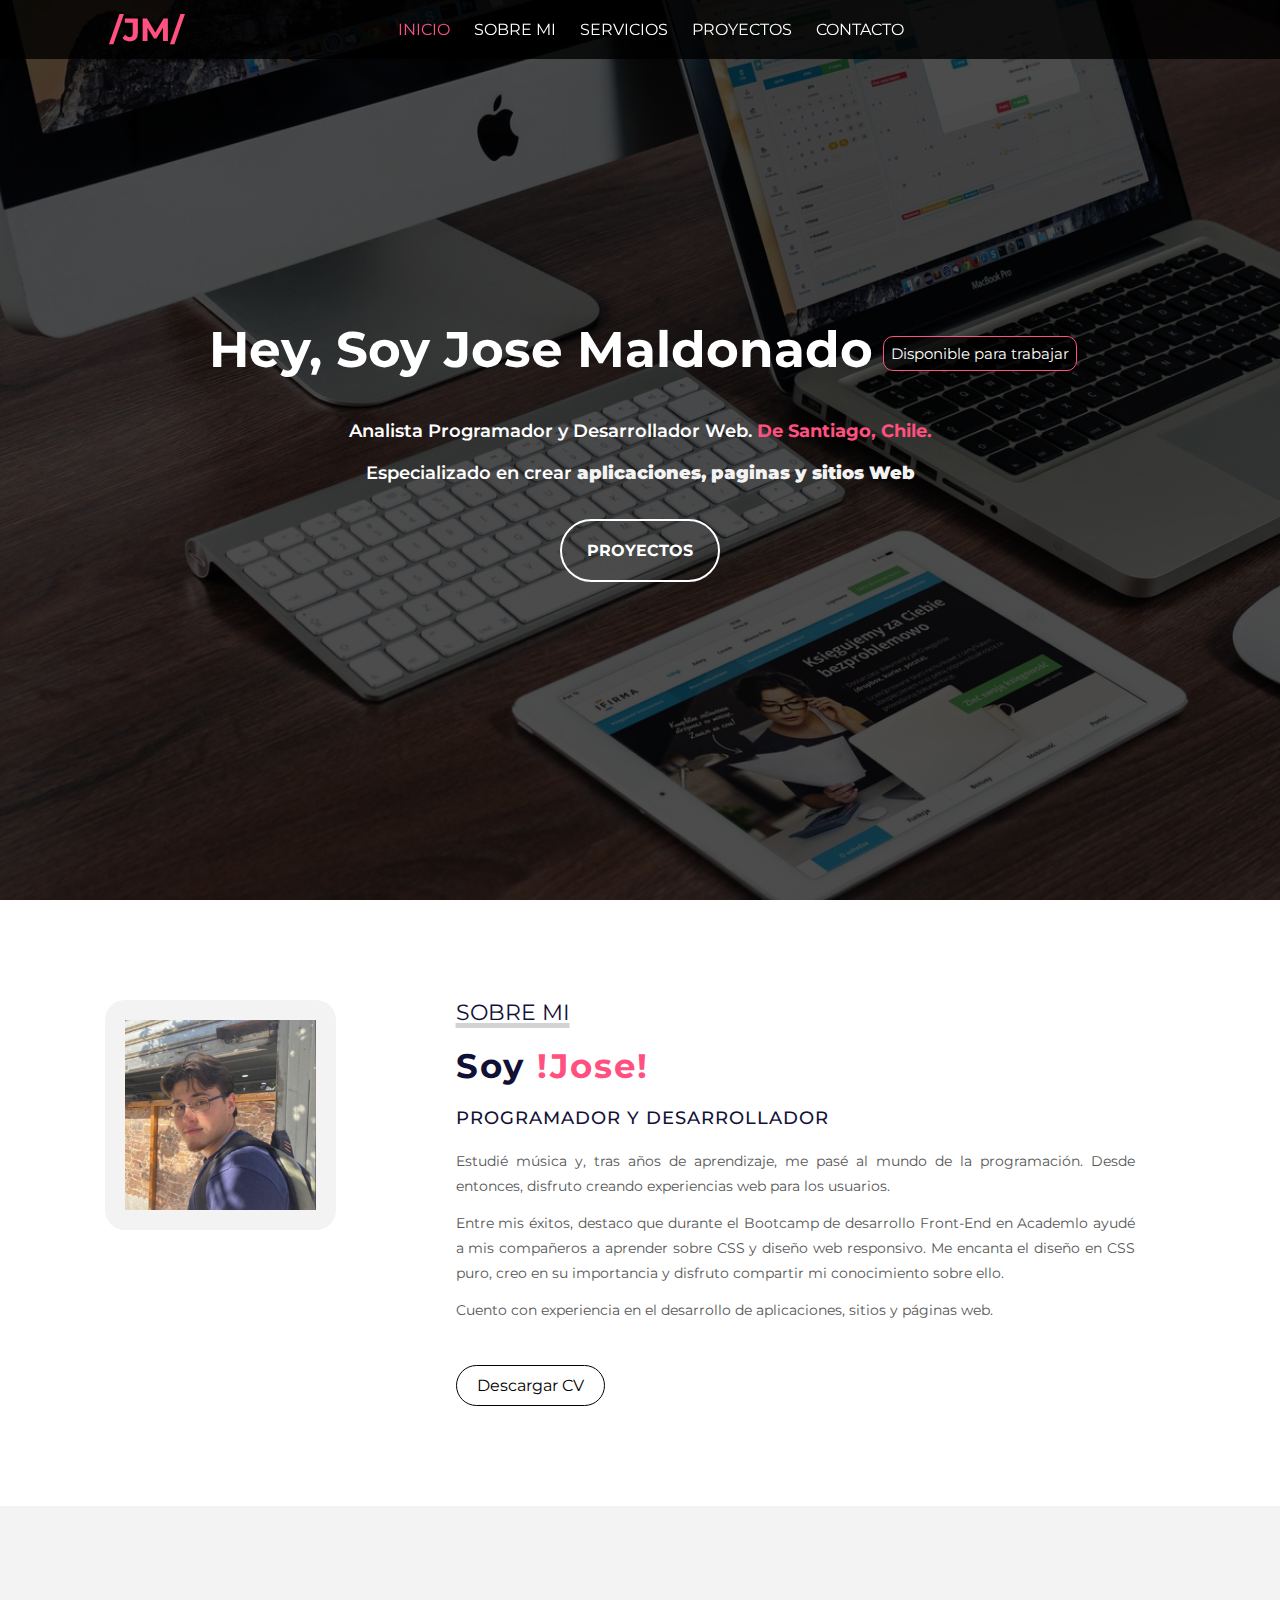
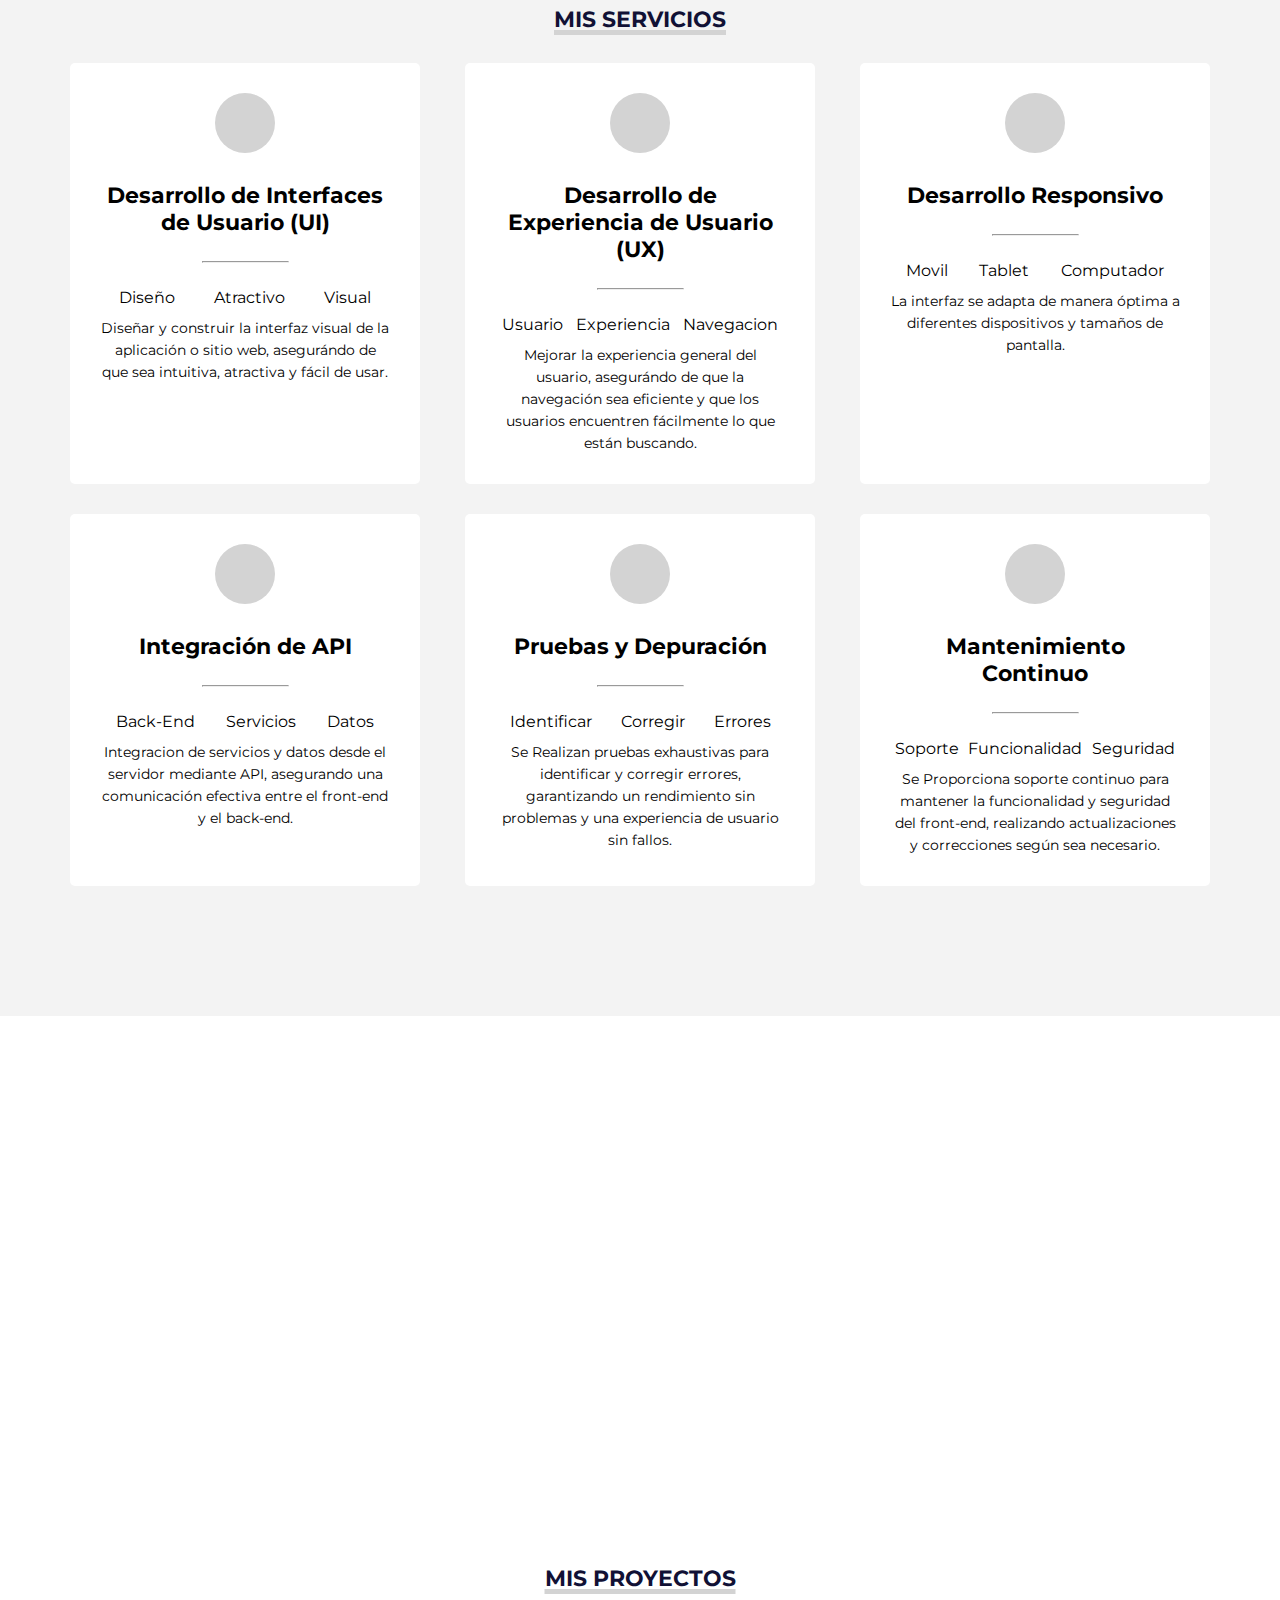
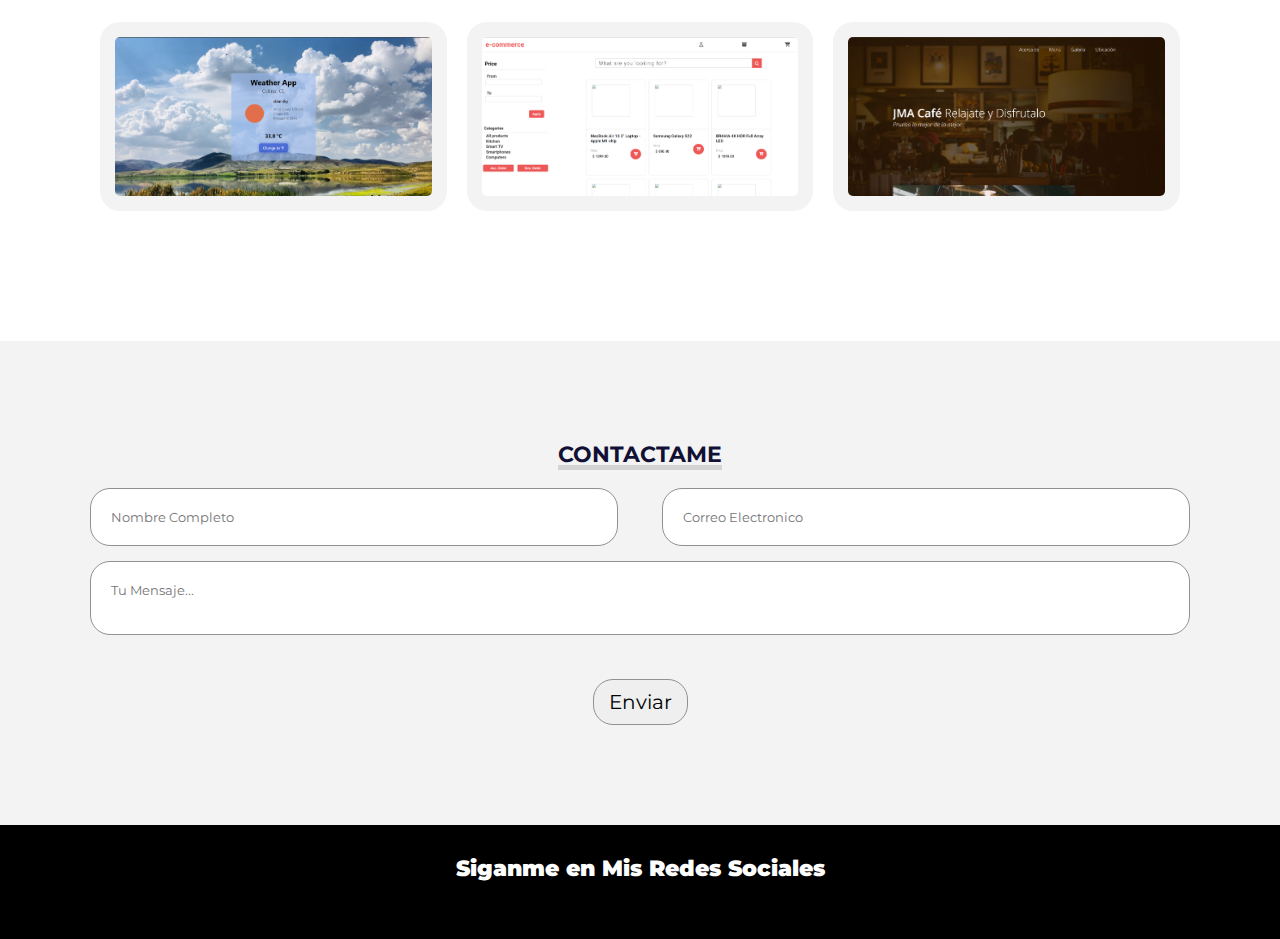
<file: index.html>
<!DOCTYPE html>
<html lang="es">

<head>
    <meta charset="UTF-8">
    <meta http-equiv="X-UA-Compatible" content="IE=edge">
    <meta name="viewport" content="width=device-width, initial-scale=1.0 user-scalable=no">
    <link rel="stylesheet" href="https://cdnjs.cloudflare.com/ajax/libs/font-awesome/6.1.1/css/all.min.css" integrity="sha512-KfkfwYDsLkIlwQp6LFnl8zNdLGxu9YAA1QvwINks4PhcElQSvqcyVLLD9aMhXd13uQjoXtEKNosOWaZqXgel0g==" crossorigin="anonymous" referrerpolicy="no-referrer"/>
    <link rel="shortcut icon" href="./img/lenguaje-de-codificacion.png" type="image/x-icon">
    <link rel="stylesheet" href="estilo.css">
    <title>JM Desarrollador Web</title>
</head>

<body>
    <!-- SECCION I N I C I O -->
    <section id="inicio">
        <div class="contenido">
            <header>
                <div class="contenido-header">
                    <h1>/JM/</h1>
                    <nav id="nav" class="">
                        <ul id="links">
                            <li><a href="#inicio" class="seleccionado" onclick="seleccionar(this)">INICIO</a></li>
                            <li><a href="#sobremi" onclick="seleccionar(this)">SOBRE MI</a></li>
                            <li><a href="#servicios" onclick="seleccionar(this)">SERVICIOS</a></li>
                            <li><a href="#portfolio" onclick="seleccionar(this)">PROYECTOS</a></li>
                            <li><a href="#contacto" onclick="seleccionar(this)">CONTACTO</a></li>
                        </ul>
                    </nav>

                    <!-- Icono del menu responsive -->
                    <div id="icono-nav" onclick="responsiveMenu()">
                        <i class="fa-solid fa-bars"></i>
                    </div>

                    

                    <div class="redes">
                        <a href="https://www.facebook.com/josealejandro.maldonadoarteaga?mibextid=YMEMSu"><i class="fa-brands fa-facebook"></i></a>
                        <a href="https://www.instagram.com/jmaldo_22?igsh=anRmM3hreHpjdjA4&utm_source=qr"><i class="fa-brands fa-instagram-square"></i></a>
                        <a href="https://www.linkedin.com/in/jose-maldonado-648987256?utm_source=share&utm_campaign=share_via&utm_content=profile&utm_medium=ios_app"><i class="fa-brands fa-linkedin"></i></a>
                        <a href="https://github.com/jama2210"><i class="fa-brands fa-github"></i></a>
                    </div>
                </div>
            </header>
            <div class="presentacion">
                <p class="bienvenida"></p>
                <div>
                    <h2>Hey, Soy Jose Maldonado </h2>
                    <span>Disponible para trabajar</span>
                </div>
                
                <p class="descripcion">Analista Programador y Desarrollador Web. <span>De Santiago, Chile.</span></p>
                <p class="descripcion">Especializado en crear <span class="web-text">aplicaciones, paginas y sitios Web</span></p>

                <a href="#portfolio">Proyectos</a>
            </div>
        </div>
    </section>

    <!-- SECCION S O B R E M I -->
    <section id="sobremi">
        <div class="contenedor-foto">
            <img src="img/yo2.png" alt="">
        </div>
        <div class="sobremi">
            <p class="titulo-seccion">Sobre Mi</p>
            <h2>Soy <span>!Jose!</span> </h2>
            <h3>Programador y Desarrollador</h3>
            <p>
                Estudié música y, tras años de aprendizaje, me pasé al mundo de la programación. Desde entonces, disfruto creando experiencias web para los usuarios.
            </p>
            <p>
                Entre mis éxitos, destaco que durante el Bootcamp de desarrollo Front-End en Academlo ayudé a mis compañeros a aprender sobre CSS y diseño web responsivo. Me encanta el diseño en CSS puro, creo en su importancia y disfruto compartir mi conocimiento sobre ello.
            </p>
            <p>
                Cuento con experiencia en el desarrollo de aplicaciones, sitios y páginas web.
            </p>
            <a href="./docs/Curriculum Maldonado arteaga.pdf">Descargar CV</a>

            <!-- <a href="https://drive.google.com/file/d/1uArrLIgLbne7kwqLqXZjBZoNADlcc2R_/view?usp=sharing">Descargar CV</a> -->
        </div>
    </section>

    <!-- SECCION S E R V I C I O S -->
    <section id="servicios">
        <h3 class="titulo-seccion">MIS SERVICIOS</h3>
        <div class="fila">
            <div class="servicio">
                <span class="icono"> <i class="fa-solid fa-user"></i></span>
                <h4>Desarrollo de Interfaces de Usuario (UI)</h4>
                <hr>
                <ul class="servicios-tag">
                    <li>Diseño</li>
                    <li>Atractivo</li>
                    <li>Visual</li>
                </ul>
                <p>
                    Diseñar y construir la interfaz visual de la aplicación o sitio web,
                    asegurándo de que sea intuitiva, atractiva y fácil de usar.
                </p>
            </div>
            <div class="servicio">
                <span class="icono"><i class="fa-solid fa-computer"></i></span>
                <h4>Desarrollo de Experiencia de Usuario (UX)</h4>
                <hr>
                <ul class="servicios-tag">
                    <li>Usuario</li>
                    <li>Experiencia</li>
                    <li>Navegacion</li>
                </ul>
                <p>
                    Mejorar la experiencia general del usuario, asegurándo de que la navegación sea eficiente
                    y que los usuarios encuentren fácilmente lo que están buscando.
                </p>
            </div>
            <div class="servicio">
                <span class="icono"><i class="fa-solid fa-mobile-screen-button"></i></i></span>
                <h4>Desarrollo Responsivo</h4>
                <hr>
                <ul class="servicios-tag">
                    <li>Movil</li>
                    <li>Tablet</li>
                    <li>Computador</li>
                </ul>
                <p>
                    La interfaz se adapta de manera óptima
                    a diferentes dispositivos y tamaños de pantalla.
                </p>
            </div>
        </div>
        <div class="fila">
            <div class="servicio">
                <span class="icono"><i class="fa-solid fa-server"></i></span>
                <h4>Integración de API</h4>
                <hr>
                <ul class="servicios-tag">
                    <li>Back-End</li>
                    <li>Servicios</li>
                    <li>Datos</li>
                </ul>
                <p>
                    Integracion de servicios y datos desde el servidor mediante API, 
                    asegurando una comunicación efectiva entre el front-end y el back-end.
                </p>
            </div>
            <div class="servicio">
                <span class="icono"><i class="fa-regular fa-file-excel"></i> </span>
                <h4>Pruebas y Depuración</h4>
                <hr>
                <ul class="servicios-tag">
                    <li>Identificar</li>
                    <li>Corregir</li>
                    <li>Errores</li>
                </ul>
                <p>
                    Se Realizan pruebas exhaustivas para identificar y corregir errores, garantizando
                    un rendimiento sin problemas y una experiencia de usuario sin fallos.
                </p>
            </div>
            <div class="servicio">
                <span class="icono"><i class="fa-solid fa-screwdriver-wrench"></i></span>
                <h4>Mantenimiento Continuo</h4>
                <hr>
                <ul class="servicios-tag">
                    <li>Soporte</li>
                    <li>Funcionalidad</li>
                    <li>Seguridad</li>
                </ul>
                <p>
                    Se Proporciona soporte continuo
                    para mantener la funcionalidad y seguridad del 
                    front-end, realizando actualizaciones y correcciones 
                    según sea necesario.
                </p>
            </div>
        </div>
    </section>

    <!-- SECCION H A B I L I D A D E S -->
    <div class="contenedor-skills" id="skills">
        <h3>HABILIDADES </h3>
        <div class="skill">
            <div class="info">
                <p> <span class="lista"> </span>Html, Css</p>
            </div>

            <!-- <div class="barra">
                <div class="" id="html"></div>
            </div> -->
        </div>
        <div class="skill">
            <div class="info">
                <p> <span class="lista"> </span>JavaScript, C#, PHP</p>
            </div>

        </div>

        <div class="skill">
            <div class="info">
                <p> <span class="lista"> </span>React, .NET, Bootstrap, jQuery, SASS</p>
            </div>
        </div>

        <div class="skill">
            <div class="info">
                <p> <span class="lista"> </span>Git, GitHub, WordPress</p>
            </div>
        </div>
    </div>

    <!-- SECCION PORTAFOLIO -->
    <section id="portfolio">
        <h3 class="titulo-seccion">Mis Proyectos</h3>
        <div class="fila">
            <div class="proyecto">
                <div class="overlay"></div>
                <img src="img/clima.png" alt="">
                <div class="info">
                    <h4> <a href="https://weatherapprejs.netlify.app">Ver Demo</a> </h4>
                    <p> <a href="https://github.com/jama2210/mi-segunda-app-react">Ver Repositorio</a> </p>
                </div>
            </div>
            <div class="proyecto">
                <div class="overlay"></div>
                <img src="img/ecomerce.png" alt="">
                <div class="info">
                    <h4> <a href="https://ecommerce-react-vitejs.netlify.app">Ver Demo</a> </h4>
                    <p> <a href="https://github.com/jama2210/ultimo_entregable">Ver Repositorio</a> </p>
                </div>
            </div>
            <div class="proyecto">
                <div class="overlay"></div>
                <img src="img/cafe.png" alt="">
                <div class="info">
                    <h4> <a href="https://jma-cafe.netlify.app">Ver Demo</a> </h4>
                    <p> <a href="https://github.com/jama2210/jma-cafe">Ver Repositorio</a> </p>
                </div>
            </div>
        </div>
        
        </div>
    </section>

    <!-- SECCTION C O N T A C T O -->
    <section id="contacto">
        <h3 class="titulo-seccion">Contactame</h3>
        <div class="contenedor-form">

            <form action="./pages/exitoMensaje.html" name="contact" method="post" netlify>

                <input type="hidden" name="Mensaje" value="Jose, has recibido un nuevo mensaje desde el formulario de tu pagina: portafolio-jmaldo.netlify.app" />
                <div class="fila mitad">
                    <input type="text" name="nombre" placeholder="Nombre Completo" class="input-mitad" required>
                    <input type="email" name="correo" placeholder="Correo Electronico" class="input-mitad" required>
                </div>

                <div class="fila">
                    <textarea name="mensaje" id="" placeholder="Tu Mensaje..." class="input-full" required></textarea>
                </div>

                <div data-netlify-recaptcha="true" class="recapcha"></div>

                <input type="submit" value="Enviar" class="btn-enviar">
            </form>

        </div>
    </section>

    <!-- SECCION FOOTER -->
    <footer>
        <p>Siganme en Mis Redes Sociales</p>
        <div class="redes-footer">
            <a href="https://www.facebook.com/josealejandro.maldonadoarteaga?mibextid=YMEMSu"><i class="fa-brands fa-facebook"></i></a>
            <a href="https://www.instagram.com/jmaldo_22?igsh=anRmM3hreHpjdjA4&utm_source=qr"><i class="fa-brands fa-instagram-square"></i></a>
            <a href="https://www.linkedin.com/in/jose-maldonado-648987256?utm_source=share&utm_campaign=share_via&utm_content=profile&utm_medium=ios_app"><i class="fa-brands fa-linkedin"></i></a>
        </div>

    </footer>

    <script src="script.js"></script>
</body>

</html>
</file>
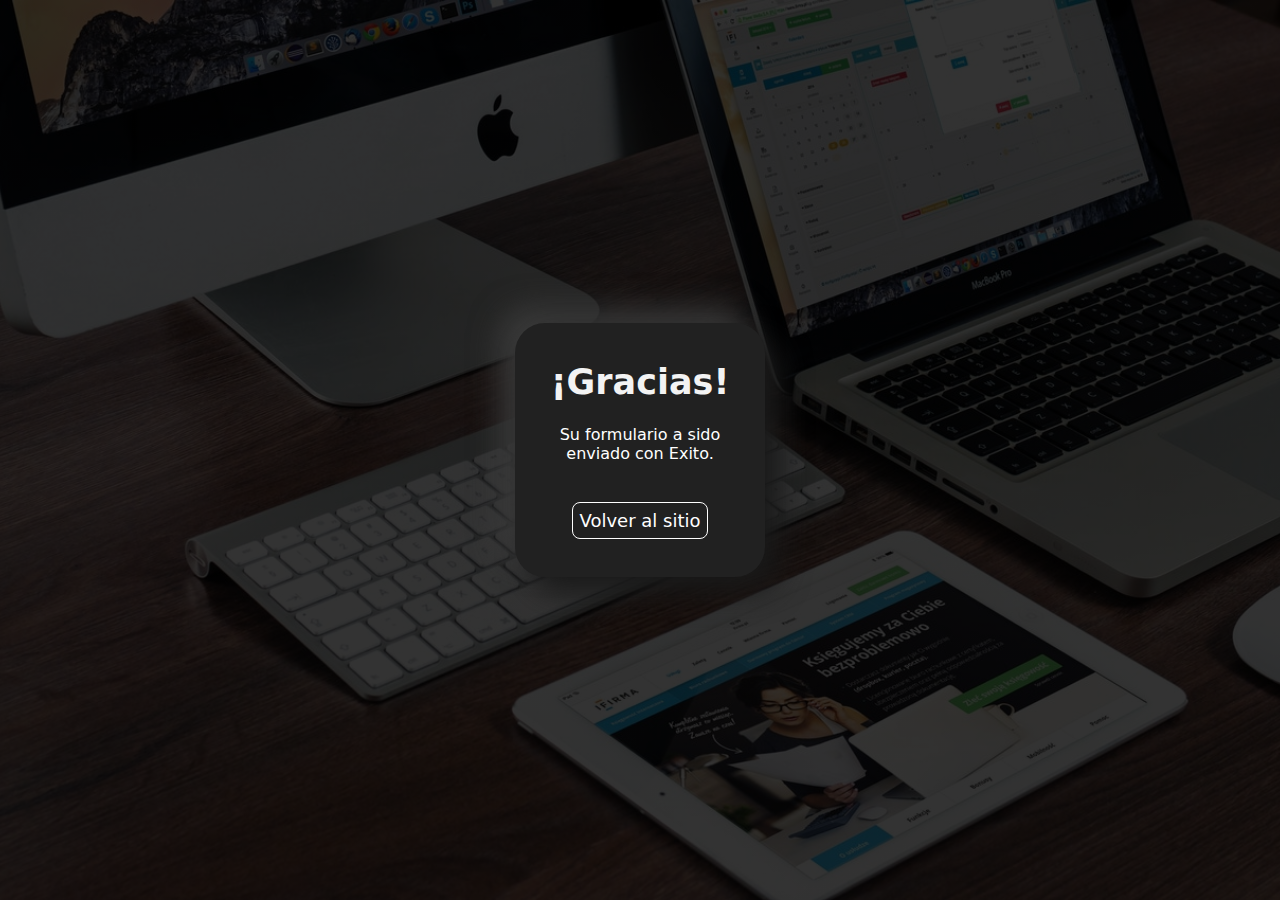
<file: pages/exitoMensaje.html>
<!DOCTYPE html>
<html lang="es">
<head>
    <meta charset="UTF-8">
    <meta name="viewport" content="width=device-width, initial-scale=1.0">
    <title>Mensaje Enviado</title>
    <link rel="shortcut icon" href="/img/lenguaje-de-codificacion.png" type="image/x-icon">
    <link rel="stylesheet" href="/styles/succes.css">
</head>
<body>
    <div class="container">
        <article class="succes">
            <h2 class="titulo">¡Gracias!</h2>
            <p class="mensaje">Su formulario a sido enviado con Exito.</p>
            <a class="site" href="/index.html">Volver al sitio</a>
        </article>
    </div>
</body>
</html>
</file>
<file: estilo.css>
@import url('https://fonts.googleapis.com/css2?family=Montserrat:wght@200;300;400;500;600&display=swap');
        * {
            margin: 0;
            padding: 0;
            box-sizing: border-box;
            font-family: 'Montserrat';
        }
        
        html {
            scroll-behavior: smooth;
        }
        /* *********************/
        /* seccion I N I C I O */
        /* *********************/
        
        #inicio {
            background: linear-gradient( rgba(0, 0, 0, .7), rgba(0, 0, 0, .7)), url("img/fondo-inicio.jpg");
            background-size: cover;
            background-position: center center;
            height: 100vh;
        }
        
        #inicio .contenido header {
            background-color: rgba(0, 0, 0, .8);
            position: fixed;
            width: 100%;
            z-index: 100;
            top: 0;
        }
        
        #inicio .contenido header .contenido-header {
            max-width: 1100px;
            margin: auto;
            display: flex;
            justify-content: space-between;
            align-items: center;
            padding: 10px 20px;
        }
        
        #inicio .contenido header .contenido-header h1 {
            text-align: center;
            color: #ff5080;
            transition: all .5s ease;
        }

        #inicio .contenido header .contenido-header h1:hover {
            transform: scale(1.1);
        }

        #inicio .contenido header .contenido-header nav ul {
            list-style: none;
            display: flex;
            align-items: center;
        }
        
        #inicio .contenido header .contenido-header nav ul li a {
            text-decoration: none;
            font-weight: 900;
            color: #fff;
            margin: 0 12px;
            font-weight: 400;
            transition: .5s;
        }
        
        #inicio .contenido header .contenido-header nav ul li a:hover {
            color: #ff5080;
        }
        
        #inicio .contenido header .contenido-header .redes a {
            text-decoration: none;
            color: #fff;
            display: inline-block;
            margin-left: 10px;
            font-size: 18px;
            transition: all .5s ease;
        }
        
        #inicio .contenido header .contenido-header .redes a:hover {
            color: #ff5080;
            transform: scale(1.1);
        }
        
        #inicio .contenido header .contenido-header .seleccionado {
            color: #ff5080;
        }
        
        #inicio .contenido .presentacion {
            max-width: 1100px;
            height: 100vh;
            margin: auto;
            color: #fff;
            display: flex;
            flex-direction: column;
            align-items: center;
            justify-content: center;
        }
        
        #inicio .contenido .presentacion .bienvenida {
            font-size: 55px;
            font-weight: bolder;
            margin-bottom: 20px;
            text-transform: uppercase;
            letter-spacing: 5px;
        }

        #inicio .contenido .presentacion div {
            display: flex;
            flex-direction: row;
            justify-content: space-between;
            gap: 5px;
        }
        
        #inicio .contenido .presentacion div h2 {
            font-size: 50px;
            padding: 5px;
            margin-bottom: 25px;
            text-align: center;
        }
        
        #inicio .contenido .presentacion div span {
            font-size: 15px;
            color: #ffffff;
            border: 1.8px solid #ff5080;
            padding: 7px;
            max-height: 35px;
            margin-top: 22px;
            border-radius: 10px;
            background: rgba(0, 0, 0, .7);
            transition: all .5s ease;
        }

        #inicio .contenido .presentacion div span:hover {
            transform: scale(0.9);
        }
        
        #inicio .contenido .presentacion .descripcion {
            max-width: 700px;
            margin: 10px auto;
            font-weight: 600;
            font-size: 18px;
            text-align: center;
        }

        #inicio .contenido .presentacion .descripcion .web-text {
            font-weight: 900;
            color: #f3f3f3;
        }

        #inicio .contenido .presentacion .descripcion span {
            color: #ff5080;
            font-weight: 700;
        }
        
        #inicio .contenido .presentacion a {
            text-decoration: none;
            display: inline-block;
            margin: 25px;
            padding: 20px 25px;
            border: 2px solid #fff;
            border-radius: 50px;
            color: #fff;
            font-weight: bold;
            text-transform: uppercase;
            transition: .5s;
        }
        
        #inicio .contenido .presentacion a:hover {
            background-color: #ff5080;
        }
        
        #icono-nav {
            color: #fff;
            display: none;
        }
        /* *********************/
        /* seccion S O B R E  M I */
        /* *********************/
        
        #sobremi {
            max-width: 1100px;
            margin: auto;
            padding: 100px 15px;
            color: #111135;
            display: flex;
        }
        
        #sobremi .contenedor-foto {
            max-width: 400px;
            margin-right: 80px;
        }
        
        #sobremi .contenedor-foto img {
            padding: 20px;
            width: 100%;
            border-radius: 20px;
            background-color: #f3f3f3;
        }
        
        #sobremi .sobremi {
            margin: 0 40px;
        }
        
        #sobremi .sobremi .titulo-seccion {
            font-size: 22px;
            text-transform: uppercase;
            color: #111135;
            text-decoration: underline;
            text-decoration-color: #d3d3d3;
            text-decoration-thickness: 5px;
        }
        
        #sobremi .sobremi h2 {
            font-size: 34px;
            font-weight: bold;
            margin: 20px 0;
            letter-spacing: 2px;
        }
        
        #sobremi .sobremi h2 span {
            color: #ff5080;
        }
        
        #sobremi .sobremi h3 {
            font-size: 18px;
            font-weight: 500;
            text-transform: uppercase;
            margin-bottom: 20px;
            letter-spacing: 1px;
        }
        
        #sobremi .sobremi p {
            font-size: 14px;
            line-height: 25px;
            color: #565656;
            margin-bottom: 12px;
            text-align: justify;
        }
        
        #sobremi .sobremi a {
            display: inline-block;
            text-decoration: none;
            color: #000;
            border-radius: 30px;
            border: 1px solid #000;
            padding: 10px 20px;
            margin-top: 30px;
            transition: .5s;
        }
        
        #sobremi .sobremi a:hover {
            background-color: #ff5080;
            color: #fff;
        }
        /* *********************/
        /* seccion S E R V I C I O S */
        /* *********************/
        
        #servicios {
            padding: 100px 15px;
            text-align: center;
            background-color: #f3f3f3;
        }
        
        #servicios .titulo-seccion {
            text-align: center;
            font-size: 22px;
            text-transform: uppercase;
            color: #111135;
            text-decoration: underline;
            text-decoration-color: #d3d3d3;
            text-decoration-thickness: 5px;
        }
        
        #servicios .fila {
            display: flex;
            justify-content: space-between;
            max-width: 1150px;
            margin: 30px auto;
        }
        
        #servicios .fila .servicio {
            max-width: 350px;
            background-color: #fff;
            padding: 30px;
            margin: 0 5px;
            border-radius: 5px;
            transition: .5s;
        }
        
        #servicios .fila .servicio:hover {
            box-shadow: 5px 5px 10px #565656, -5px -5px 10px #8a8a8a;
        }
        
        #servicios .fila .servicio .icono {
            display: inline-block;
            width: 60px;
            height: 60px;
            border-radius: 50%;
            background-color: #d3d3d3;
            padding: 20px;
            margin-bottom: 25px;
        }
        
        #servicios .fila .servicio h4 {
            font-size: 22px;
            margin-bottom: 25px;
        }
        
        #servicios .fila .servicio hr {
            width: 30%;
            margin: auto;
            color: #000;
            margin-bottom: 25px;
        }
        
        #servicios .fila .servicio ul {
            list-style: none;
            display: flex;
            justify-content: space-around;
            margin-bottom: 10px;
        }
        
        #servicios .fila .servicio p {
            font-size: 14px;
            line-height: 22px;
        }
        /* *********************/
        /* seccion S K I L L S */
        /* *********************/
        
        .contenedor-skills {
            background: linear-gradient( #eb5a5acc, rgba(33, 16, 16, 0.8)), url("img/fondo-skills.jpg");
            background-attachment: fixed;
            background-repeat: no-repeat;
            background-size: cover;
            color: #fff;
            background-position: center center;
            padding: 100px 0;
            text-align: center;
        }
        
        .contenedor-skills .skill {
            max-width: 600px;
            margin: 30px auto;
        }
        
        .contenedor-skills .skill .info {
            display: flex;
            justify-content: space-between;
        }
        
        .contenedor-skills .skill .lista {
            display: inline-block;
            margin-right: 20px;
            height: 10px;
            width: 10px;
            background-color: #fff;
        }
        
        .contenedor-skills .skill .barra {
            background-color: #919191;
            width: 100%;
            height: 6px;
            margin: 10px 0px;
        }
        
        .contenedor-skills .skill .barra .barra-progreso1 {
            background-color: #fff;
            width: 95%;
            height: 6px;
            animation: progreso1 2s forwards;
        }
        
        .contenedor-skills .skill .barra .barra-progreso2 {
            background-color: #fff;
            width: 90%;
            height: 6px;
            animation: progreso2 2s forwards;
        }
        
        .contenedor-skills .skill .barra .barra-progreso3 {
            background-color: #fff;
            width: 90%;
            height: 6px;
            animation: progreso3 2s forwards;
        }
        
        .contenedor-skills .skill .barra .barra-progreso4 {
            background-color: #fff;
            width: 85%;
            height: 6px;
            animation: progreso4 2s forwards;
        }
        
        @keyframes progreso1 {
            0% {
                width: 0;
            }
            100% {
                width: 95%;
            }
        }
        
        @keyframes progreso2 {
            0% {
                width: 0;
            }
            100% {
                width: 90%;
            }
        }
        
        @keyframes progreso3 {
            0% {
                width: 0;
            }
            100% {
                width: 90%;
            }
        }
        
        @keyframes progreso4 {
            0% {
                width: 0;
            }
            100% {
                width: 85%;
            }
        }
        /* *********************/
        /* seccion P O R T F O L I O */
        /* *********************/
        
        #portfolio {
            max-width: 1100px;
            padding: 100px 0;
            margin: auto;
        }
        
        #portfolio .titulo-seccion {
            text-align: center;
            font-size: 22px;
            text-transform: uppercase;
            color: #111135;
            text-decoration: underline;
            text-decoration-color: #d3d3d3;
            text-decoration-thickness: 5px;
        }
        
        #portfolio .fila {
            display: flex;
            justify-content: space-between;
            margin: 30px 0;
        }
        
        #portfolio .fila .proyecto {
            max-width: 450px;
            /* border: 2px solid #000; */
            margin: 0 10px;
            position: relative;
            overflow: hidden;
            /* border-radius: 5px; */
            padding: 15px;
            border-radius: 20px;
            background-color: #f3f3f3;
        }
        
        #portfolio .fila .proyecto img {
            width: 100%;
            height: 100%;
            ;
            filter: grayscale(0);
            border-radius: 5px;
            object-fit: cover;
            transition: .5s;
        }
        
        #portfolio .fila .proyecto:hover img {
            transform: scale(1.1);
        }
        
        #portfolio .fila .proyecto .info {
            position: absolute;
            display: flex;
            flex-direction: row;
            justify-content: space-between;
            left: 0px;
            background-color: rgba(255, 255, 255, .8);
            color: #ff5080;
            width: 100%;
            padding: 10px;
            opacity: 0;
            bottom: -40px;
            transition: .5s;
        }

        #portfolio .fila .proyecto .info h4 a {
            display: inline-block;
            font-size: 15px;
            font-weight: 700;
            text-decoration: none;
            color: #ff5080;
            background: transparent;
            border: 2px solid #ff5080;
            border-radius: 5px;
            padding: 5px;
            margin-bottom: 5px;
            transition: all .5s ease;
        }

        #portfolio .fila .proyecto .info h4 a:hover {
            background: #ff5080;
            color: #fff;
            border: 2px solid #ff5080;
        }

        #portfolio .fila .proyecto .info p a {
            display: inline-block;
            font-size: 15px;
            font-weight: 700;
            text-decoration: none;
            color: #ff5080;
            background: transparent;
            border: 2px solid #ff5080;
            border-radius: 5px;
            padding: 5px;
            transition: all .5s ease;
        }

        #portfolio .fila .proyecto .info p a:hover {
            background: #ff5080;
            color: #fff;
            border: 2px solid #ff5080;
        }
        
        #portfolio .fila .proyecto:hover .info {
            opacity: 1;
            bottom: 0;
        }
        /* *********************/
        /* seccion C O N T A C T O */
        /* *********************/
        
        #contacto {
            padding: 100px 15px;
            background-color: #f3f3f3;
        }
        
        #contacto .titulo-seccion {
            margin-bottom: 20px;
        }
        
        #contacto .contenedor-form {
            max-width: 1100px;
            margin: auto;
        }
        
        #contacto .contenedor-form .fila {
            margin-bottom: 15px;
        }
        
        #contacto .contenedor-form .mitad {
            display: flex;
            justify-content: space-between;
        }
        
        #contacto .contenedor-form input,
        #contacto .contenedor-form textarea {
            padding: 20px;
            border-radius: 20px;
            border: none;
            border: 1px solid #919191;
        }

        /* #contacto .contenedor-form textarea {
            min-width: 1100px;
            max-width: 1100px;
            min-height: 200px;
            max-height: 200px;
        } */
        
        #contacto .contenedor-form .mitad input {
            width: 48%;
        }
        
        #contacto .contenedor-form .input-full {
            width: 100%;
            resize: none;
        }
        
        #contacto .titulo-seccion {
            text-align: center;
            font-size: 22px;
            text-transform: uppercase;
            color: #111135;
            text-decoration: underline;
            text-decoration-color: #d3d3d3;
            text-decoration-thickness: 5px;
        }

        #contacto .contenedor-form .recapcha {
            display: flex;
            justify-content: center;
            margin-top: 20px;
            margin-bottom: 20px;
        }
        
        #contacto .btn-enviar {
            display: block;
            margin: auto;
            font-size: 20px;
            cursor: pointer;
            transition: .5s;
            padding: 10px 15px !important;
        }
        
        #contacto .btn-enviar:hover {
            background-color: #ff5080;
            color: #fff;
        }
        /* *********************/
        /* seccion F O O T E R */
        /* *********************/
        
        footer {
            background-color: #000;
            color: #fff;
            text-align: center;
            padding: 30px 0;
            font-size: 22px;
            font-weight: 900;

        }
        
        footer a {
            /* text-decoration: none;
            color: #fff;
            display: inline-block;
            margin: 5px;
            font-size: 26px; */
            margin-top: 10px;
            text-decoration: none;
            color: #fff;
            display: inline-block;
            margin-left: 10px;
            font-size: 25px;
            transition: all .5s ease;
        }

        footer a:hover {
            color: #ff5080;
            transform: scale(1.1);
        }
        /* *********************/
        /* seccion R E S P O N S I V E */
        /* *********************/
        
        @media screen and (max-width: 800px) {
            .redes {
                display: none;
            }
            nav {
                display: none;
            }
            nav.responsive {
                display: block;
                background-color: rgba(0, 0, 0, .8);
                width: 100%;
                position: absolute;
                top: 48px;
                left: 0;
                padding: 10px 0;
            }
            nav.responsive ul {
                display: block !important;
                text-align: center;
            }
            nav.responsive ul li {
                margin: 8px 0;
            }

            #icono-nav {
                display: block;
            }

            #inicio .contenido .presentacion .bienvenida {
                display: none;
            }

            #inicio .contenido .presentacion div {
                flex-direction: column;
                align-items: center;
                gap: 0;
            }

            #inicio .contenido .presentacion div h2 {
                font-size: 40px;
                margin-bottom: 20px;
            }

            #inicio .contenido .presentacion div span {
                margin-top: 0;
                text-align: center;
                margin-bottom: 20px
            };

            #inicio .contenido .presentacion .descripcion {
                font-size: 15px;
                padding: 0 10px;
            }
            /* seccion SOBRE MI */
            #sobremi {
                padding: 50px 0;
                display: block;
            }
            #sobremi .contenedor-foto {
                max-width: 200px;
                margin: auto;
            }
            #sobremi .contenedor-foto img {
                padding: 8px;
            }
            #sobremi .sobremi .titulo-seccion {
                text-align: center;
            }
            #sobremi .sobremi h2 {
                font-size: 25px;
                text-align: center;
            }
            /* seccion MIS SERVICIOS */
            #servicios {
                padding: 50px 15px;
            }
            #servicios .fila {
                display: block;
            }
            #servicios .fila .servicio {
                margin: 10px auto;
            }
            /* seccion HABLIDADES MI */
            .contenedor-skills {
                padding: 50px 20px;
            }
            /* seccion PORTFOLIO */
            #portfolio {
                padding: 50px 0;
            }
            #portfolio .fila {
                display: block;
            }
            #portfolio .fila .proyecto {
                margin: 10px auto;
            }
            /* seccion CONTACTO */
            #contacto {
                padding: 50px 15px;
            }
            #contacto .contenedor-form .mitad {
                margin-bottom: 15px;
                display: block;
            }
            #contacto .contenedor-form .mitad input {
                width: 100%;
                margin-bottom: 15px;
            }

            #contacto .contenedor-form .input-full {
                width: 100%;
                /* resize: both; */
            }
            
            footer {
                font-size: 16px;
                display: flex;
                flex-direction: column;
                align-items: center;
            }
        }
</file>
<file: styles/succes.css>
* {
    padding: 0;
    margin: 0;
    box-sizing: border-box;
    font-family: system-ui, -apple-system, BlinkMacSystemFont, 'Segoe UI', Roboto, Oxygen, Ubuntu, Cantarell, 'Open Sans', 'Helvetica Neue', sans-serif;
}

body {
    background: linear-gradient( rgba(0, 0, 0, .8), rgba(0, 0, 0, .8)), url("../img/fondo-inicio.jpg");
    background-repeat: no-repeat;
    background-size: cover;
    background-position: center;
    height: 100vh;
    display: flex;
    justify-content: center;
    align-items: center;
}

.container {
    width: 250px;
    height: 254px;
    border-radius: 30px;
    background: #212121;
    box-shadow: 15px 15px 30px rgb(25, 25, 25),
    -15px -15px 30px rgb(60, 60, 60);
    display: flex;
    flex-direction: column;
    flex-wrap: wrap;
    justify-content: center;
}

.container .succes {
    padding: 20px;
    width: 100%;
    height: 100%;
    display: flex;
    flex-direction: column;
    flex-wrap: wrap;
    justify-content: space-evenly;
    align-items: center;
    gap: 5px;
}

.container .succes .titulo {
    font-size: 35px;
    color: #f3f3f3;
}

.container .succes .mensaje {
    font-weight: 480;
    font-size: 16px;
    text-align: center;
    color: #fff;
}

.container .succes .site {
    display: inline-block;
    text-decoration: none;
    font-size: 18px;
    padding: 7px;
    color: #fff;
    border: 1px solid #fff;
    border-radius: 8px;
    margin-top: 15px;
    transition: all .5s ease;
}

.container .succes .site:hover {
    background: #ff5080;
    border: 1px solid #ff5080;
}

.container .succes .site:active {
    transform: translateY(-6px);
}
</file>
